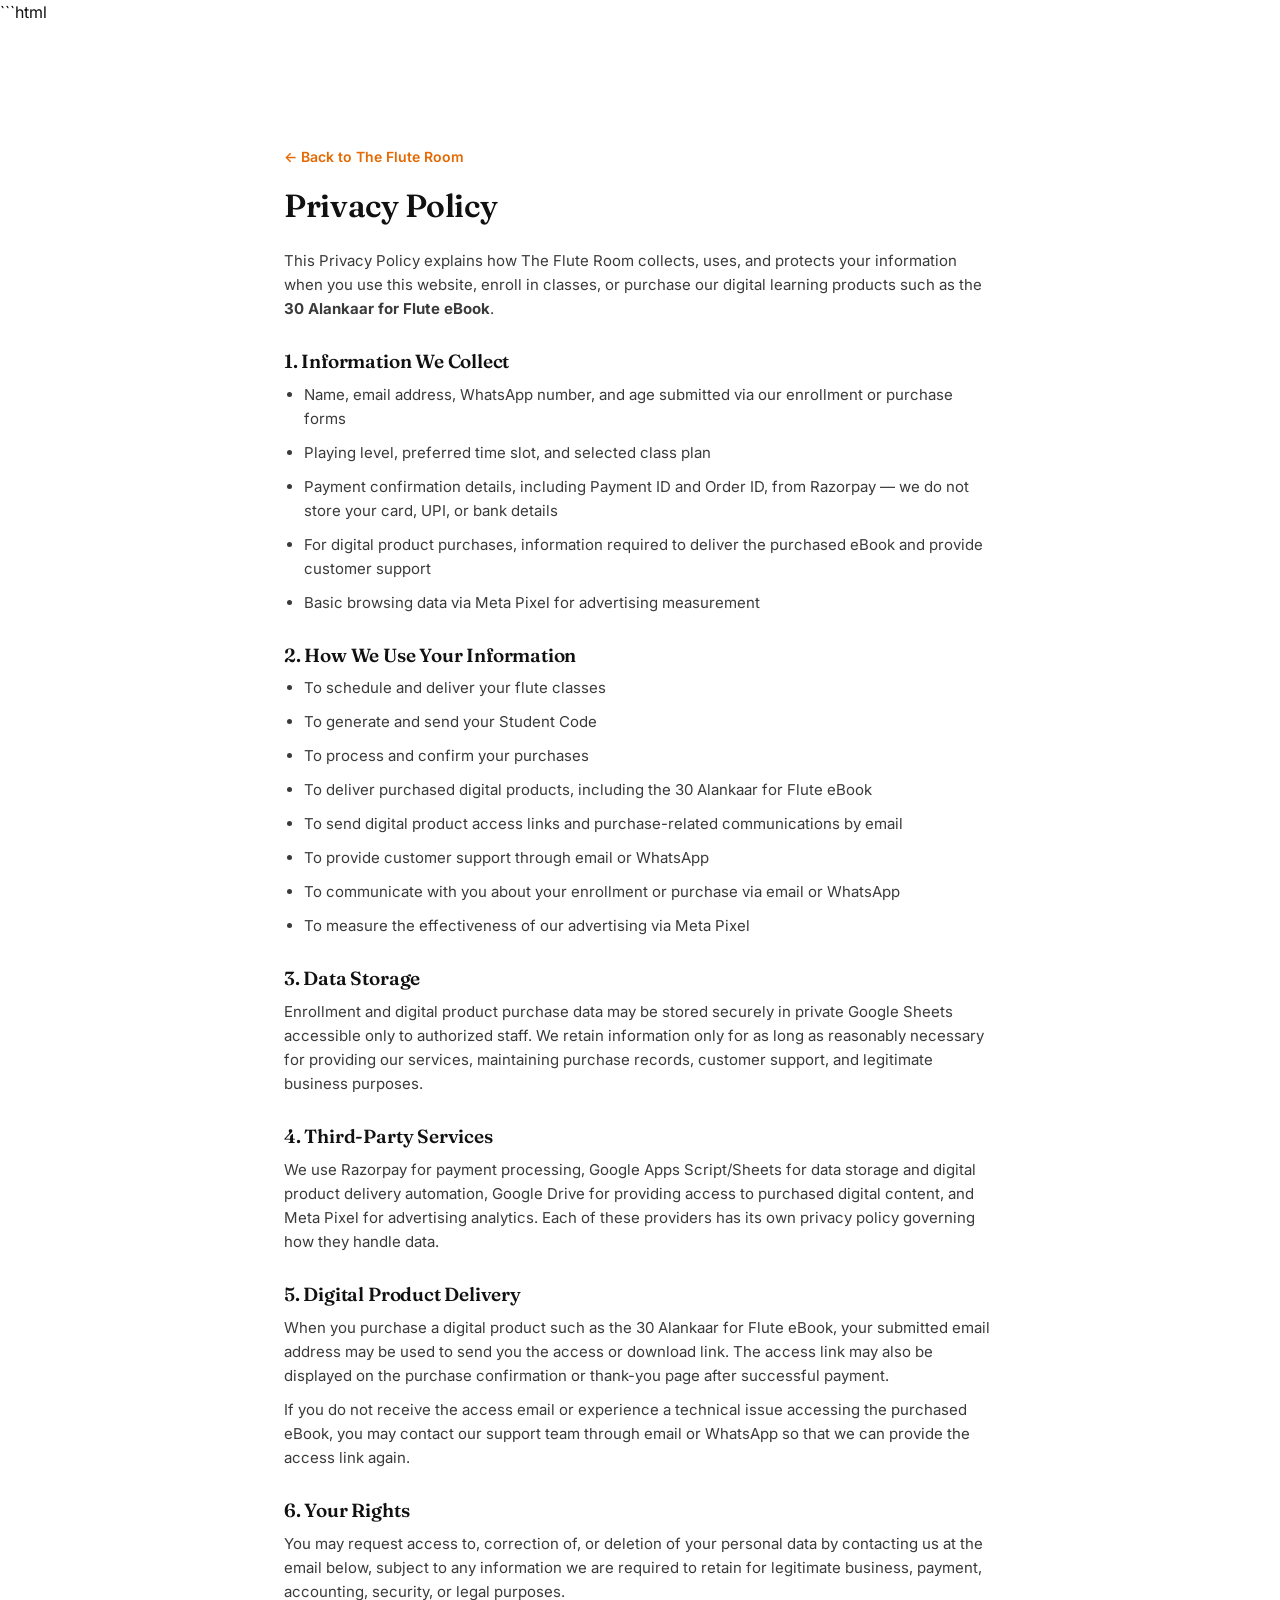
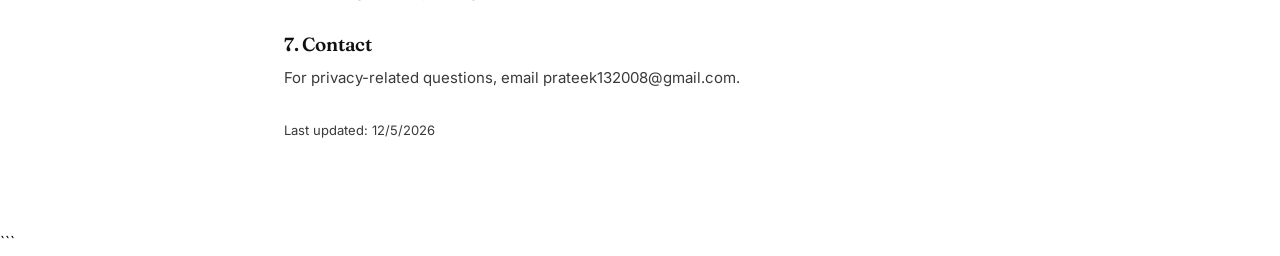
<file: policies/privacy.html>
```html
<!DOCTYPE html>
<html lang="en">
<head>
<meta charset="UTF-8">
<meta name="viewport" content="width=device-width, initial-scale=1.0">
<title>Privacy Policy — The Flute Room</title>
<link rel="stylesheet" href="../css/style.css">
<style>
  .policy-wrap { max-width: 760px; margin: 0 auto; padding: 120px 24px 80px; }
  .policy-wrap h1 { font-size: 32px; margin-bottom: 24px; }
  .policy-wrap h2 { font-size: 19px; margin: 30px 0 10px; }
  .policy-wrap p, .policy-wrap li { color: var(--ink-soft); font-size: 15px; margin-bottom: 10px; }
  .policy-wrap ul { padding-left: 20px; }
  .back-link { display: inline-block; margin-bottom: 20px; font-size: 14px; font-weight: 600; color: var(--orange-deep); }
</style>
</head>
<body>
<div class="policy-wrap">
  <a href="../index.html" class="back-link">← Back to The Flute Room</a>

  <h1>Privacy Policy</h1>

  <p>
    This Privacy Policy explains how The Flute Room collects, uses, and protects your
    information when you use this website, enroll in classes, or purchase our digital
    learning products such as the <strong>30 Alankaar for Flute eBook</strong>.
  </p>

  <h2>1. Information We Collect</h2>
  <ul>
    <li>Name, email address, WhatsApp number, and age submitted via our enrollment or purchase forms</li>
    <li>Playing level, preferred time slot, and selected class plan</li>
    <li>Payment confirmation details, including Payment ID and Order ID, from Razorpay — we do not store your card, UPI, or bank details</li>
    <li>For digital product purchases, information required to deliver the purchased eBook and provide customer support</li>
    <li>Basic browsing data via Meta Pixel for advertising measurement</li>
  </ul>

  <h2>2. How We Use Your Information</h2>
  <ul>
    <li>To schedule and deliver your flute classes</li>
    <li>To generate and send your Student Code</li>
    <li>To process and confirm your purchases</li>
    <li>To deliver purchased digital products, including the 30 Alankaar for Flute eBook</li>
    <li>To send digital product access links and purchase-related communications by email</li>
    <li>To provide customer support through email or WhatsApp</li>
    <li>To communicate with you about your enrollment or purchase via email or WhatsApp</li>
    <li>To measure the effectiveness of our advertising via Meta Pixel</li>
  </ul>

  <h2>3. Data Storage</h2>
  <p>
    Enrollment and digital product purchase data may be stored securely in private
    Google Sheets accessible only to authorized staff. We retain information only
    for as long as reasonably necessary for providing our services, maintaining
    purchase records, customer support, and legitimate business purposes.
  </p>

  <h2>4. Third-Party Services</h2>
  <p>
    We use Razorpay for payment processing, Google Apps Script/Sheets for data
    storage and digital product delivery automation, Google Drive for providing
    access to purchased digital content, and Meta Pixel for advertising analytics.
    Each of these providers has its own privacy policy governing how they handle data.
  </p>

  <h2>5. Digital Product Delivery</h2>
  <p>
    When you purchase a digital product such as the 30 Alankaar for Flute eBook,
    your submitted email address may be used to send you the access or download
    link. The access link may also be displayed on the purchase confirmation or
    thank-you page after successful payment.
  </p>

  <p>
    If you do not receive the access email or experience a technical issue accessing
    the purchased eBook, you may contact our support team through email or WhatsApp
    so that we can provide the access link again.
  </p>

  <h2>6. Your Rights</h2>
  <p>
    You may request access to, correction of, or deletion of your personal data by
    contacting us at the email below, subject to any information we are required
    to retain for legitimate business, payment, accounting, security, or legal purposes.
  </p>

  <h2>7. Contact</h2>
  <p>
    For privacy-related questions, email
    <a href="mailto:prateek132008@gmail.com">prateek132008@gmail.com</a>.
  </p>

  <p style="margin-top:30px; font-size:13px;">
    Last updated: <span id="d"></span>
  </p>
</div>

<script>
  document.getElementById("d").textContent = new Date().toLocaleDateString();
</script>
</body>
</html>
```
</file>
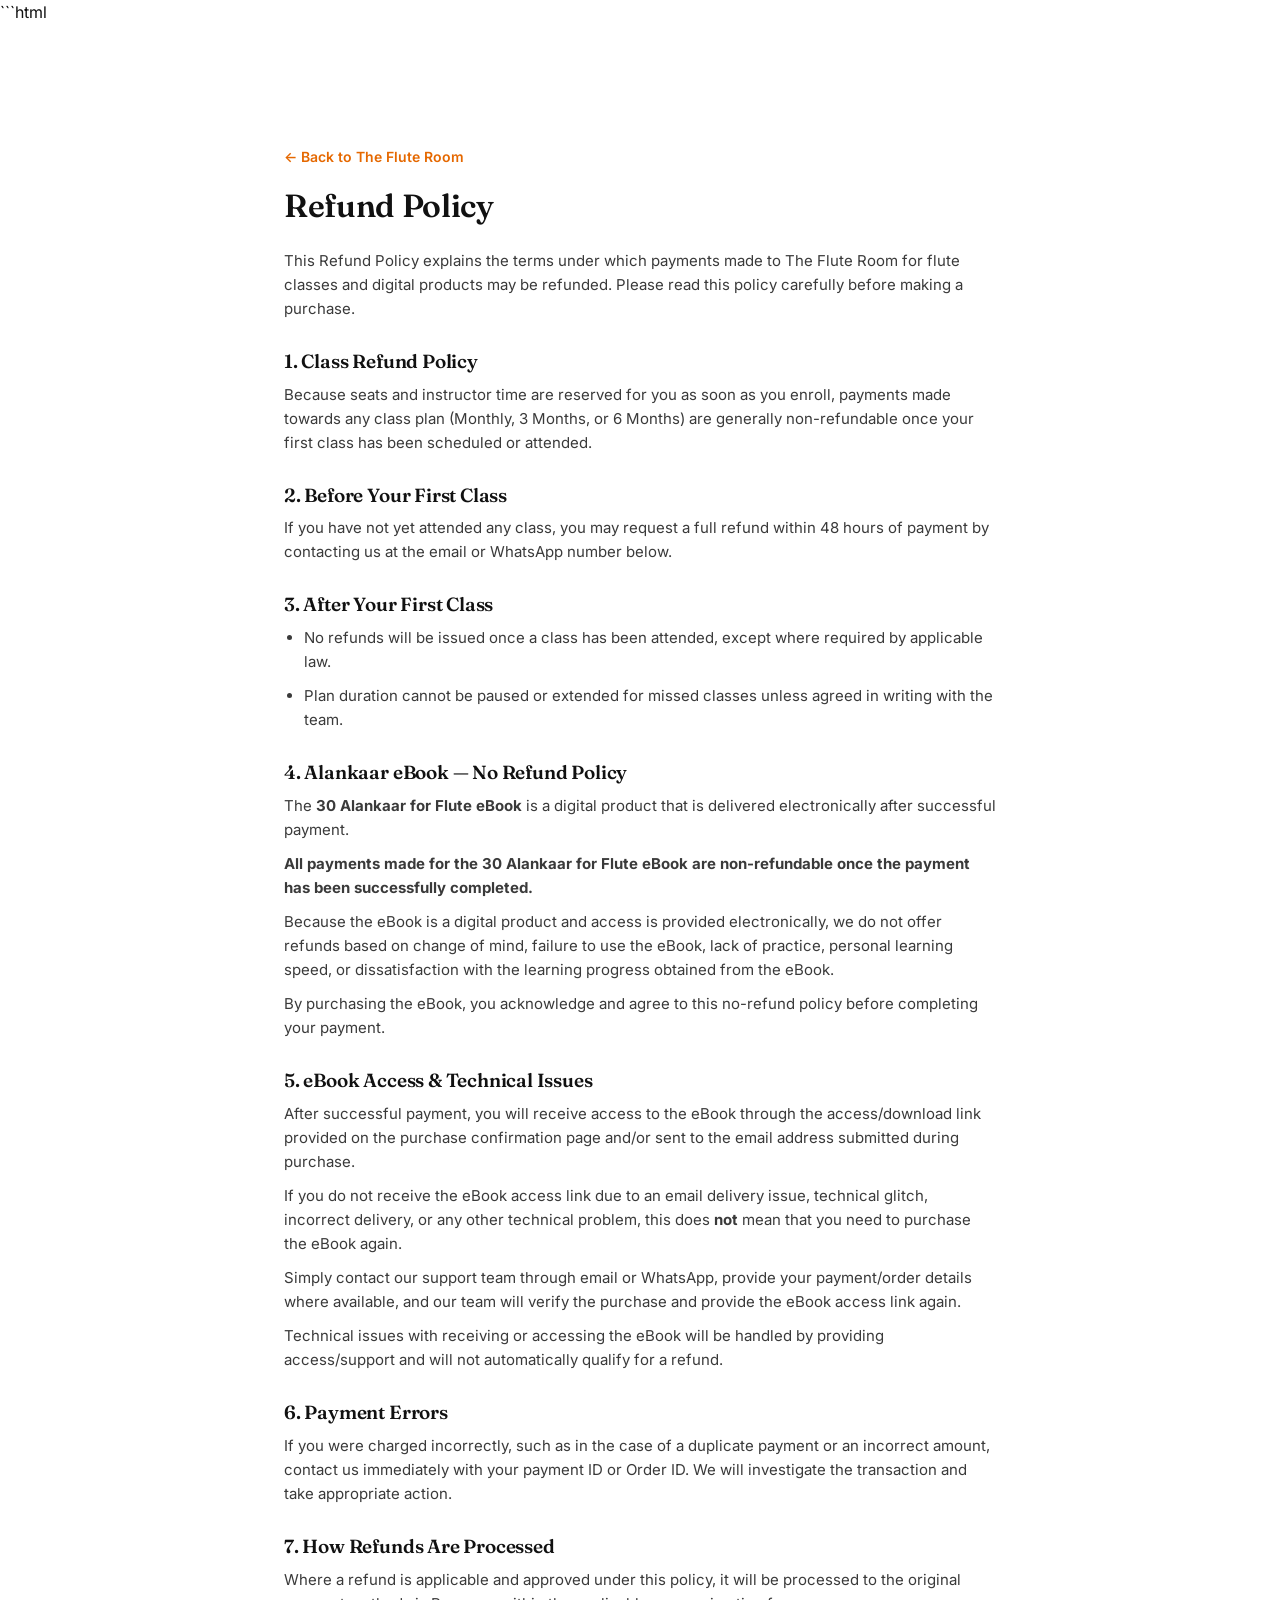
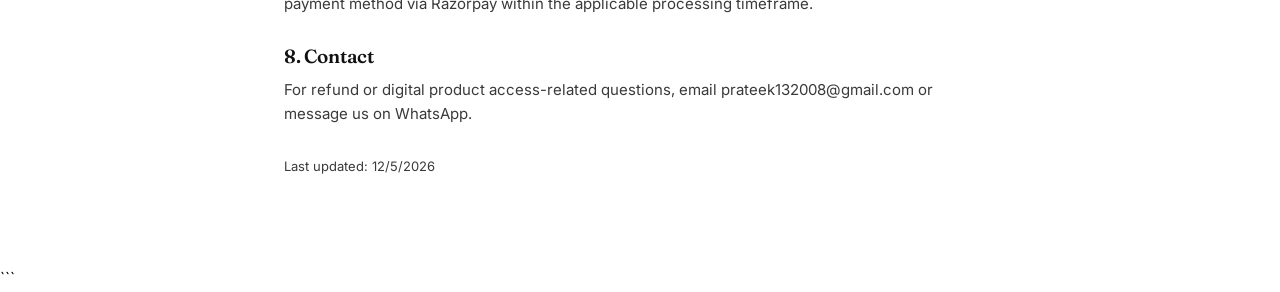
<file: policies/refund.html>
```html
<!DOCTYPE html>
<html lang="en">
<head>
<meta charset="UTF-8">
<meta name="viewport" content="width=device-width, initial-scale=1.0">
<title>Refund Policy — The Flute Room</title>
<link rel="stylesheet" href="../css/style.css">
<style>
  .policy-wrap { max-width: 760px; margin: 0 auto; padding: 120px 24px 80px; }
  .policy-wrap h1 { font-size: 32px; margin-bottom: 24px; }
  .policy-wrap h2 { font-size: 19px; margin: 30px 0 10px; }
  .policy-wrap p, .policy-wrap li { color: var(--ink-soft); font-size: 15px; margin-bottom: 10px; }
  .policy-wrap ul { padding-left: 20px; }
  .back-link { display: inline-block; margin-bottom: 20px; font-size: 14px; font-weight: 600; color: var(--orange-deep); }
</style>
</head>
<body>
<div class="policy-wrap">
  <a href="../index.html" class="back-link">← Back to The Flute Room</a>

  <h1>Refund Policy</h1>

  <p>
    This Refund Policy explains the terms under which payments made to The Flute Room
    for flute classes and digital products may be refunded. Please read this policy
    carefully before making a purchase.
  </p>

  <h2>1. Class Refund Policy</h2>

  <p>
    Because seats and instructor time are reserved for you as soon as you enroll,
    payments made towards any class plan (Monthly, 3 Months, or 6 Months) are
    generally non-refundable once your first class has been scheduled or attended.
  </p>

  <h2>2. Before Your First Class</h2>

  <p>
    If you have not yet attended any class, you may request a full refund within
    48 hours of payment by contacting us at the email or WhatsApp number below.
  </p>

  <h2>3. After Your First Class</h2>

  <ul>
    <li>No refunds will be issued once a class has been attended, except where required by applicable law.</li>
    <li>Plan duration cannot be paused or extended for missed classes unless agreed in writing with the team.</li>
  </ul>

  <h2>4. Alankaar eBook — No Refund Policy</h2>

  <p>
    The <strong>30 Alankaar for Flute eBook</strong> is a digital product that is
    delivered electronically after successful payment.
  </p>

  <p>
    <strong>All payments made for the 30 Alankaar for Flute eBook are non-refundable
    once the payment has been successfully completed.</strong>
  </p>

  <p>
    Because the eBook is a digital product and access is provided electronically,
    we do not offer refunds based on change of mind, failure to use the eBook,
    lack of practice, personal learning speed, or dissatisfaction with the learning
    progress obtained from the eBook.
  </p>

  <p>
    By purchasing the eBook, you acknowledge and agree to this no-refund policy
    before completing your payment.
  </p>

  <h2>5. eBook Access & Technical Issues</h2>

  <p>
    After successful payment, you will receive access to the eBook through the
    access/download link provided on the purchase confirmation page and/or sent
    to the email address submitted during purchase.
  </p>

  <p>
    If you do not receive the eBook access link due to an email delivery issue,
    technical glitch, incorrect delivery, or any other technical problem, this
    does <strong>not</strong> mean that you need to purchase the eBook again.
  </p>

  <p>
    Simply contact our support team through
    <a href="mailto:prateek132008@gmail.com">email</a> or
    <a href="https://wa.me/918709268496" target="_blank" rel="noopener">WhatsApp</a>,
    provide your payment/order details where available, and our team will verify
    the purchase and provide the eBook access link again.
  </p>

  <p>
    Technical issues with receiving or accessing the eBook will be handled by
    providing access/support and will not automatically qualify for a refund.
  </p>

  <h2>6. Payment Errors</h2>

  <p>
    If you were charged incorrectly, such as in the case of a duplicate payment
    or an incorrect amount, contact us immediately with your payment ID or Order ID.
    We will investigate the transaction and take appropriate action.
  </p>

  <h2>7. How Refunds Are Processed</h2>

  <p>
    Where a refund is applicable and approved under this policy, it will be
    processed to the original payment method via Razorpay within the applicable
    processing timeframe.
  </p>

  <h2>8. Contact</h2>

  <p>
    For refund or digital product access-related questions, email
    <a href="mailto:prateek132008@gmail.com">prateek132008@gmail.com</a>
    or message us on
    <a href="https://wa.me/918709268496" target="_blank" rel="noopener">WhatsApp</a>.
  </p>

  <p style="margin-top:30px; font-size:13px;">
    Last updated: <span id="d"></span>
  </p>
</div>

<script>
  document.getElementById("d").textContent = new Date().toLocaleDateString();
</script>
</body>
</html>
```
</file>
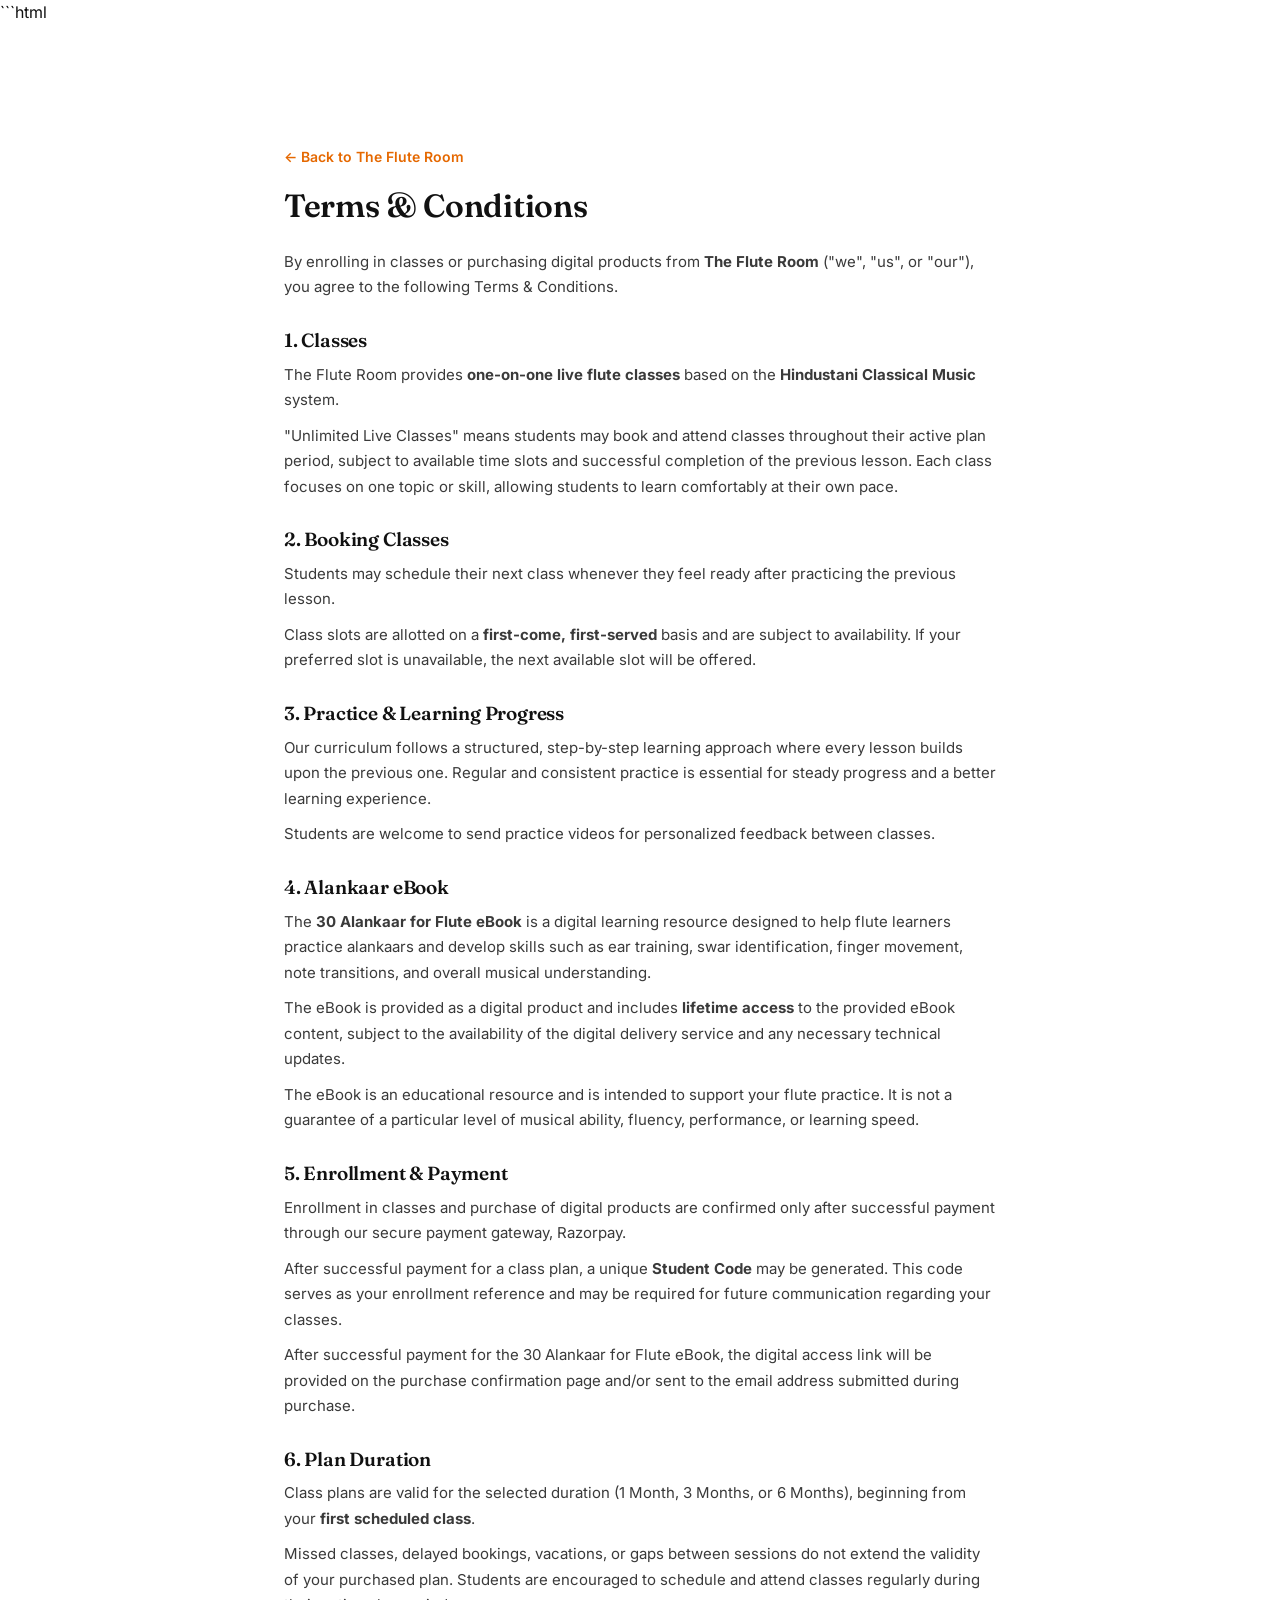
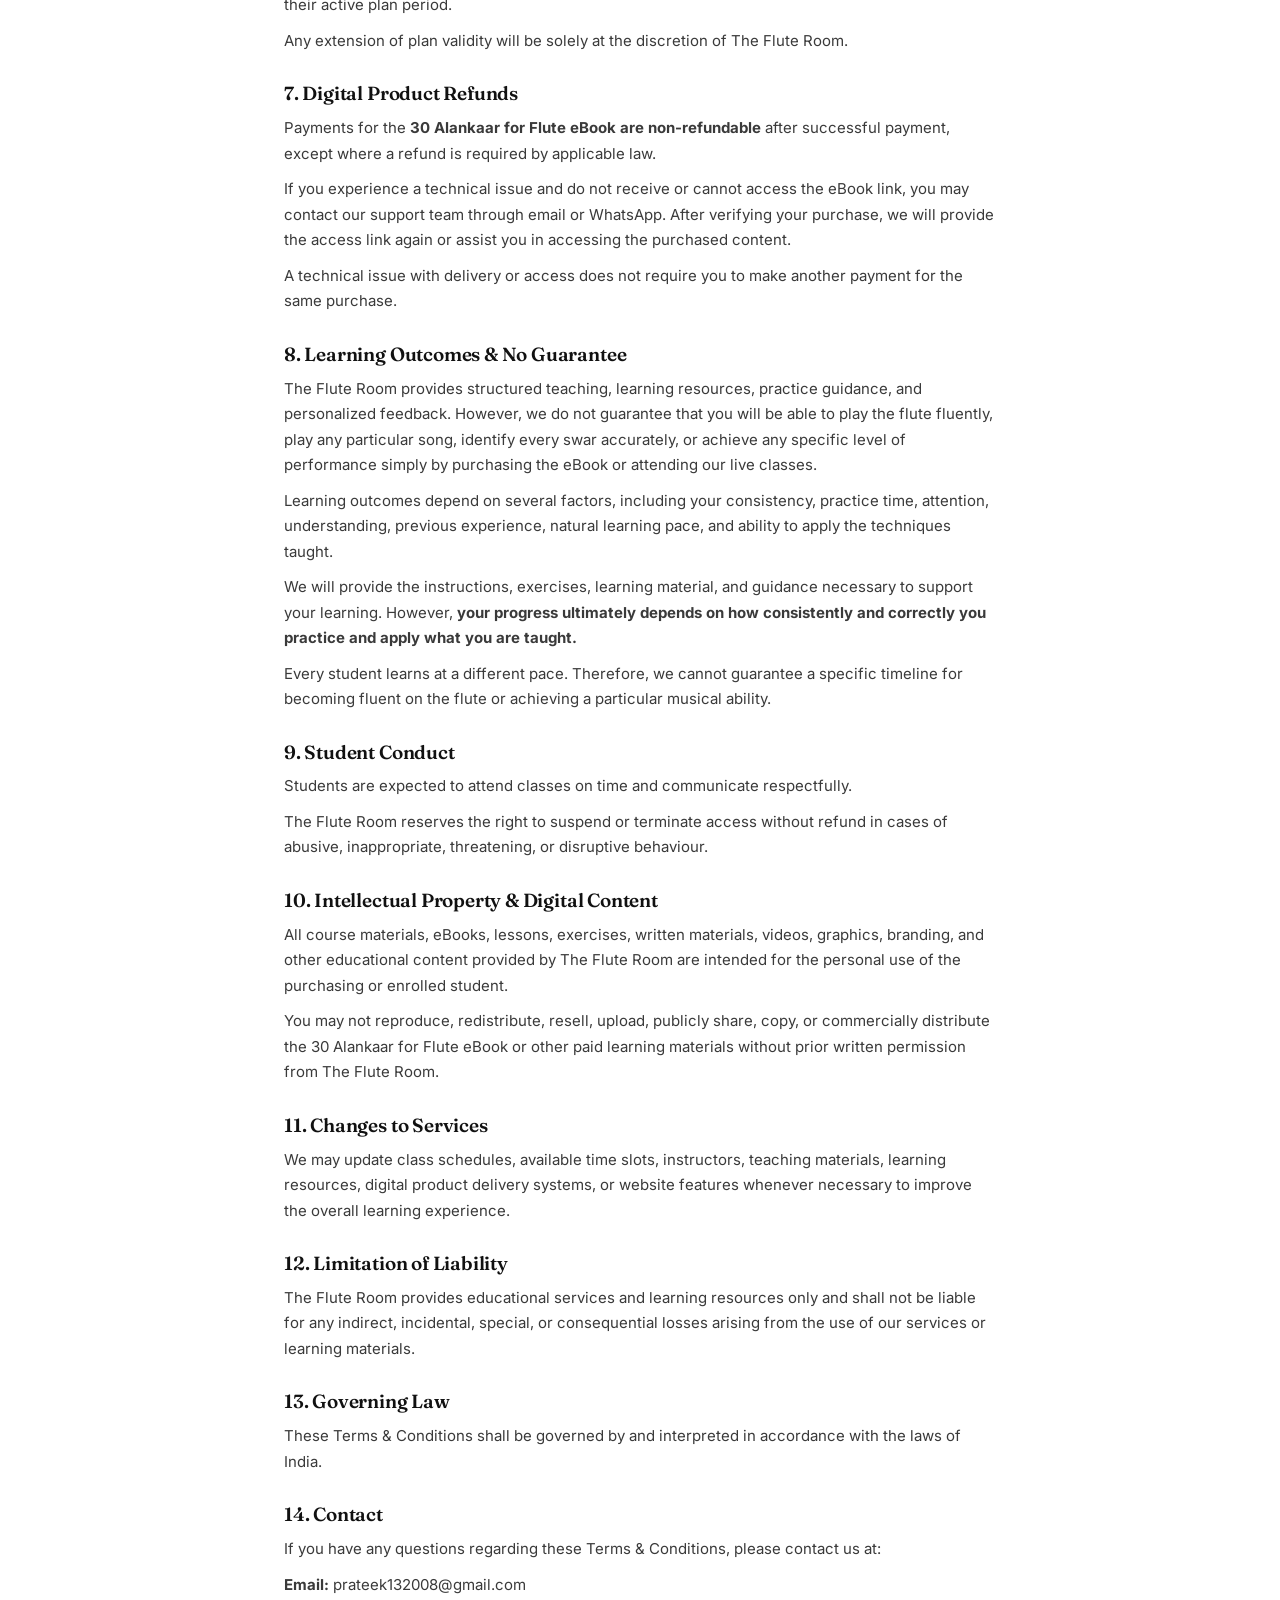
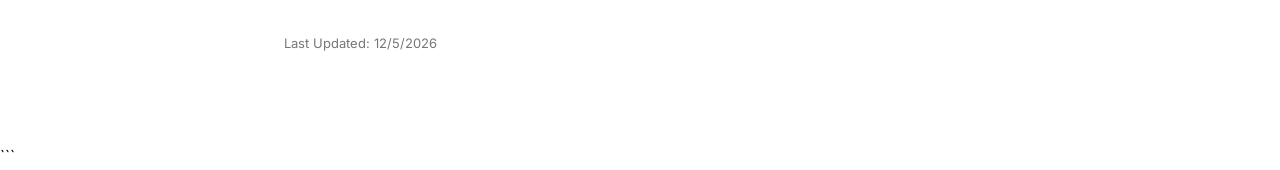
<file: policies/terms.html>
```html
<!DOCTYPE html>
<html lang="en">
<head>
<meta charset="UTF-8">
<meta name="viewport" content="width=device-width, initial-scale=1.0">
<title>Terms & Conditions — The Flute Room</title>

<link rel="stylesheet" href="../css/style.css">

<style>
  .policy-wrap{
    max-width:760px;
    margin:0 auto;
    padding:120px 24px 80px;
  }

  .policy-wrap h1{
    font-size:32px;
    margin-bottom:24px;
  }

  .policy-wrap h2{
    font-size:19px;
    margin:30px 0 10px;
  }

  .policy-wrap p,
  .policy-wrap li{
    color:var(--ink-soft);
    font-size:15px;
    margin-bottom:10px;
    line-height:1.7;
  }

  .policy-wrap ul{
    padding-left:20px;
  }

  .back-link{
    display:inline-block;
    margin-bottom:20px;
    font-size:14px;
    font-weight:600;
    color:var(--orange-deep);
  }
</style>
</head>

<body>

<div class="policy-wrap">

<a href="../index.html" class="back-link">
  ← Back to The Flute Room
</a>

<h1>Terms & Conditions</h1>

<p>
  By enrolling in classes or purchasing digital products from
  <strong>The Flute Room</strong> ("we", "us", or "our"), you agree to the
  following Terms & Conditions.
</p>

<h2>1. Classes</h2>

<p>
  The Flute Room provides <strong>one-on-one live flute classes</strong> based on
  the <strong>Hindustani Classical Music</strong> system.
</p>

<p>
  "Unlimited Live Classes" means students may book and attend classes throughout
  their active plan period, subject to available time slots and successful
  completion of the previous lesson. Each class focuses on one topic or skill,
  allowing students to learn comfortably at their own pace.
</p>

<h2>2. Booking Classes</h2>

<p>
  Students may schedule their next class whenever they feel ready after practicing
  the previous lesson.
</p>

<p>
  Class slots are allotted on a <strong>first-come, first-served</strong> basis and
  are subject to availability. If your preferred slot is unavailable, the next
  available slot will be offered.
</p>

<h2>3. Practice & Learning Progress</h2>

<p>
  Our curriculum follows a structured, step-by-step learning approach where every
  lesson builds upon the previous one. Regular and consistent practice is essential
  for steady progress and a better learning experience.
</p>

<p>
  Students are welcome to send practice videos for personalized feedback between
  classes.
</p>

<h2>4. Alankaar eBook</h2>

<p>
  The <strong>30 Alankaar for Flute eBook</strong> is a digital learning resource
  designed to help flute learners practice alankaars and develop skills such as
  ear training, swar identification, finger movement, note transitions, and
  overall musical understanding.
</p>

<p>
  The eBook is provided as a digital product and includes
  <strong>lifetime access</strong> to the provided eBook content, subject to the
  availability of the digital delivery service and any necessary technical
  updates.
</p>

<p>
  The eBook is an educational resource and is intended to support your flute
  practice. It is not a guarantee of a particular level of musical ability,
  fluency, performance, or learning speed.
</p>

<h2>5. Enrollment & Payment</h2>

<p>
  Enrollment in classes and purchase of digital products are confirmed only after
  successful payment through our secure payment gateway, Razorpay.
</p>

<p>
  After successful payment for a class plan, a unique <strong>Student Code</strong>
  may be generated. This code serves as your enrollment reference and may be
  required for future communication regarding your classes.
</p>

<p>
  After successful payment for the 30 Alankaar for Flute eBook, the digital access
  link will be provided on the purchase confirmation page and/or sent to the
  email address submitted during purchase.
</p>

<h2>6. Plan Duration</h2>

<p>
  Class plans are valid for the selected duration (1 Month, 3 Months, or 6 Months),
  beginning from your <strong>first scheduled class</strong>.
</p>

<p>
  Missed classes, delayed bookings, vacations, or gaps between sessions do not
  extend the validity of your purchased plan. Students are encouraged to schedule
  and attend classes regularly during their active plan period.
</p>

<p>
  Any extension of plan validity will be solely at the discretion of The Flute Room.
</p>

<h2>7. Digital Product Refunds</h2>

<p>
  Payments for the <strong>30 Alankaar for Flute eBook are non-refundable</strong>
  after successful payment, except where a refund is required by applicable law.
</p>

<p>
  If you experience a technical issue and do not receive or cannot access the
  eBook link, you may contact our support team through email or WhatsApp.
  After verifying your purchase, we will provide the access link again or assist
  you in accessing the purchased content.
</p>

<p>
  A technical issue with delivery or access does not require you to make another
  payment for the same purchase.
</p>

<h2>8. Learning Outcomes & No Guarantee</h2>

<p>
  The Flute Room provides structured teaching, learning resources, practice
  guidance, and personalized feedback. However, we do not guarantee that you will
  be able to play the flute fluently, play any particular song, identify every
  swar accurately, or achieve any specific level of performance simply by
  purchasing the eBook or attending our live classes.
</p>

<p>
  Learning outcomes depend on several factors, including your consistency,
  practice time, attention, understanding, previous experience, natural learning
  pace, and ability to apply the techniques taught.
</p>

<p>
  We will provide the instructions, exercises, learning material, and guidance
  necessary to support your learning. However, <strong>your progress ultimately
  depends on how consistently and correctly you practice and apply what you are
  taught.</strong>
</p>

<p>
  Every student learns at a different pace. Therefore, we cannot guarantee a
  specific timeline for becoming fluent on the flute or achieving a particular
  musical ability.
</p>

<h2>9. Student Conduct</h2>

<p>
  Students are expected to attend classes on time and communicate respectfully.
</p>

<p>
  The Flute Room reserves the right to suspend or terminate access without refund
  in cases of abusive, inappropriate, threatening, or disruptive behaviour.
</p>

<h2>10. Intellectual Property & Digital Content</h2>

<p>
  All course materials, eBooks, lessons, exercises, written materials, videos,
  graphics, branding, and other educational content provided by The Flute Room
  are intended for the personal use of the purchasing or enrolled student.
</p>

<p>
  You may not reproduce, redistribute, resell, upload, publicly share, copy, or
  commercially distribute the 30 Alankaar for Flute eBook or other paid learning
  materials without prior written permission from The Flute Room.
</p>

<h2>11. Changes to Services</h2>

<p>
  We may update class schedules, available time slots, instructors, teaching
  materials, learning resources, digital product delivery systems, or website
  features whenever necessary to improve the overall learning experience.
</p>

<h2>12. Limitation of Liability</h2>

<p>
  The Flute Room provides educational services and learning resources only and
  shall not be liable for any indirect, incidental, special, or consequential
  losses arising from the use of our services or learning materials.
</p>

<h2>13. Governing Law</h2>

<p>
  These Terms & Conditions shall be governed by and interpreted in accordance
  with the laws of India.
</p>

<h2>14. Contact</h2>

<p>
  If you have any questions regarding these Terms & Conditions, please contact us at:
</p>

<p>
  <strong>Email:</strong>
  <a href="mailto:prateek132008@gmail.com">prateek132008@gmail.com</a>
</p>

<p style="margin-top:35px;font-size:13px;color:#777;">
  Last Updated: <span id="d"></span>
</p>

</div>

<script>
  document.getElementById("d").textContent = new Date().toLocaleDateString();
</script>

</body>
</html>
```
</file>
<file: css/style.css>
/* ==========================================================================
   THE FLUTE ROOM — Design System
   Palette:  --orange (primary) / --ink (secondary) / --white / --cream (alt bg)
   Type:     'Fraunces' (display, headlines) + 'Inter' (body/UI)
   Signature: the "breath line" — a drawn SVG line motif used as a divider
   ========================================================================== */

@import url('https://fonts.googleapis.com/css2?family=Fraunces:opsz,wght@9..144,400;9..144,500;9..144,600;9..144,700&family=Inter:wght@400;500;600;700;800&display=swap');

:root {
  /* Color */
  --orange: #FF7A00;
  --orange-deep: #E56800;
  --orange-light: #FFE4CC;
  --orange-wash: #FFF3E8;
  --ink: #111111;
  --ink-soft: #3A3A3A;
  --white: #FFFFFF;
  --cream: #FFF8F2;
  --line: #EEE3D6;

  /* Type */
  --font-display: 'Fraunces', Georgia, serif;
  --font-body: 'Inter', -apple-system, BlinkMacSystemFont, sans-serif;

  /* Layout */
  --max-w: 1180px;
  --radius: 14px;
  --radius-lg: 22px;
  --shadow-soft: 0 8px 30px rgba(17,17,17,0.06);
  --shadow-card: 0 14px 40px rgba(255,122,0,0.14);
  --ease: cubic-bezier(0.22, 1, 0.36, 1);
}

* { box-sizing: border-box; margin: 0; padding: 0; }

html { scroll-behavior: smooth; }

@media (prefers-reduced-motion: reduce) {
  html { scroll-behavior: auto; }
  *, *::before, *::after { animation-duration: 0.001ms !important; animation-iteration-count: 1 !important; transition-duration: 0.001ms !important; scroll-behavior: auto !important; }
}

body {
  font-family: var(--font-body);
  color: var(--ink);
  background: var(--white);
  line-height: 1.6;
  -webkit-font-smoothing: antialiased;
  overflow-x: hidden;
}

img, video { max-width: 100%; display: block; }

a { color: inherit; text-decoration: none; }

h1, h2, h3, h4 { font-family: var(--font-display); font-weight: 600; line-height: 1.15; letter-spacing: -0.01em; }

.container { max-width: var(--max-w); margin: 0 auto; padding: 0 24px; }

.eyebrow {
  display: inline-flex;
  align-items: center;
  gap: 8px;
  font-size: 12.5px;
  font-weight: 700;
  letter-spacing: 0.14em;
  text-transform: uppercase;
  color: var(--orange-deep);
  margin-bottom: 14px;
}
.eyebrow::before {
  content: "";
  width: 22px;
  height: 2px;
  background: var(--orange);
  border-radius: 2px;
}

section { padding: 116px 0; position: relative; }
section.alt { background: var(--cream); }

.section-head { max-width: 640px; margin-bottom: 64px; }
.section-head h2 { font-size: clamp(28px, 4vw, 42px); margin-bottom: 14px; }
.section-head p { font-size: 17px; color: var(--ink-soft); }
.section-head.center { margin-left: auto; margin-right: auto; text-align: center; }

/* Buttons */
.btn {
  display: inline-flex;
  align-items: center;
  justify-content: center;
  gap: 8px;
  padding: 15px 28px;
  border-radius: 100px;
  font-family: var(--font-body);
  font-weight: 700;
  font-size: 15px;
  cursor: pointer;
  border: none;
  transition: transform 0.25s var(--ease), box-shadow 0.25s var(--ease), background 0.25s var(--ease);
  white-space: nowrap;
}
.btn-primary {
  background: var(--orange);
  color: var(--white);
  box-shadow: 0 10px 26px rgba(255,122,0,0.32);
}
.btn-primary:hover { transform: translateY(-2px); box-shadow: 0 16px 34px rgba(255,122,0,0.4); background: var(--orange-deep); }
.btn-outline {
  background: transparent;
  color: var(--ink);
  border: 1.5px solid var(--ink);
}
.btn-outline:hover { background: var(--ink); color: var(--white); transform: translateY(-2px); }
.btn-block { width: 100%; }
.btn:active { transform: translateY(0); }

/* ===== Header ===== */
.site-header {
  position: fixed;
  top: 0; left: 0; right: 0;
  z-index: 900;
  background: rgba(255,255,255,0.85);
  backdrop-filter: blur(12px);
  border-bottom: 1px solid transparent;
  transition: border-color 0.3s ease, box-shadow 0.3s ease;
}
.site-header.scrolled { border-color: var(--line); box-shadow: 0 4px 20px rgba(17,17,17,0.04); }
.site-header .container { display: flex; align-items: center; justify-content: space-between; padding-top: 16px; padding-bottom: 16px; }
.logo { font-family: var(--font-display); font-size: 21px; font-weight: 700; display: flex; align-items: center; gap: 8px; }
.logo span { color: var(--orange); }
.nav-links { display: flex; gap: 30px; font-size: 14.5px; font-weight: 600; }
.nav-links a { opacity: 0.8; transition: opacity 0.2s ease; }
.nav-links a:hover { opacity: 1; color: var(--orange-deep); }
.header-cta { display: flex; align-items: center; gap: 14px; }
.nav-toggle { display: none; background: none; border: none; cursor: pointer; padding: 6px; }
.nav-toggle span { display: block; width: 24px; height: 2px; background: var(--ink); margin: 5px 0; border-radius: 2px; }

/* ===== Hero ===== */
.hero { padding: 150px 0 100px; position: relative; overflow: hidden; }
.hero .container { display: grid; grid-template-columns: 1.05fr 0.95fr; gap: 56px; align-items: center; }
.hero-copy h1 {
  font-size: clamp(34px, 4.6vw, 56px);
  margin-bottom: 22px;
}
.hero-copy h1 em { font-style: normal; color: var(--orange); }
.hero-copy p { font-size: 18px; color: var(--ink-soft); max-width: 520px; margin-bottom: 30px; }
.hero-actions { display: flex; gap: 14px; flex-wrap: wrap; margin-bottom: 34px; }
.hero-trust { display: flex; align-items: center; gap: 18px; font-size: 14px; color: var(--ink-soft); flex-wrap: wrap; }
.hero-trust .stars { color: var(--orange); letter-spacing: 2px; }
.hero-media { display: flex; flex-direction: column; gap: 18px; }
.video-frame {
  position: relative;
  border-radius: var(--radius-lg);
  overflow: hidden;
  box-shadow: var(--shadow-card);
  aspect-ratio: 16/9;
  background: var(--ink);
}
.video-frame.small { aspect-ratio: 16/8; }
.video-frame iframe { position: absolute; inset: 0; width: 100%; height: 100%; border: 0; }
.video-tag {
  position: absolute;
  top: 14px; left: 14px;
  background: rgba(17,17,17,0.75);
  color: #fff;
  font-size: 12px;
  font-weight: 700;
  padding: 6px 12px;
  border-radius: 100px;
  z-index: 2;
}

/* Breath line signature */
.breath-line { width: 100%; height: 46px; display: block; margin: 8px 0 0; }
.breath-line path { fill: none; stroke: var(--orange); stroke-width: 2; stroke-linecap: round; }
.breath-line circle { fill: var(--orange); }
.section-divider { padding: 6px 0 0; }
.reveal-line path {
  stroke-dasharray: 900;
  stroke-dashoffset: 900;
  animation: draw-line 2.2s var(--ease) forwards;
}
@keyframes draw-line { to { stroke-dashoffset: 0; } }

/* ===== Reveal-on-scroll ===== */
.reveal { opacity: 0; transform: translateY(26px); transition: opacity 0.7s var(--ease), transform 0.7s var(--ease); }
.reveal.is-visible { opacity: 1; transform: translateY(0); }
.reveal-stagger > * { opacity: 0; transform: translateY(22px); transition: opacity 0.6s var(--ease), transform 0.6s var(--ease); }
.reveal-stagger.is-visible > * { opacity: 1; transform: translateY(0); }
.reveal-stagger.is-visible > *:nth-child(1) { transition-delay: 0.03s; }
.reveal-stagger.is-visible > *:nth-child(2) { transition-delay: 0.11s; }
.reveal-stagger.is-visible > *:nth-child(3) { transition-delay: 0.19s; }
.reveal-stagger.is-visible > *:nth-child(4) { transition-delay: 0.27s; }

/* ===== Benefits ===== */
.benefit-grid { display: grid; grid-template-columns: repeat(4, 1fr); gap: 24px; }
.benefit-card {
  background: var(--white);
  border: 1px solid var(--line);
  border-radius: var(--radius);
  padding: 28px 24px;
  transition: transform 0.3s var(--ease), box-shadow 0.3s var(--ease), border-color 0.3s ease;
}
.benefit-card:hover { transform: translateY(-6px); box-shadow: var(--shadow-soft); border-color: var(--orange-light); }
.benefit-icon {
  width: 46px; height: 46px;
  display: flex; align-items: center; justify-content: center;
  background: var(--orange-wash);
  border-radius: 12px;
  margin-bottom: 18px;
  color: var(--orange-deep);
}
.benefit-card h3 { font-size: 18px; margin-bottom: 8px; }
.benefit-card p { font-size: 14.5px; color: var(--ink-soft); }

/* ===== Why Unlimited ===== */
.why-grid { display: grid; grid-template-columns: 1fr 1fr; gap: 60px; align-items: center; }
.why-list { display: flex; flex-direction: column; gap: 22px; }
.why-item { display: flex; gap: 16px; }
.why-num { font-family: var(--font-display); font-size: 20px; color: var(--orange); font-weight: 600; min-width: 32px; }
.why-item h4 { font-size: 16.5px; margin-bottom: 4px; }
.why-item p { font-size: 14.5px; color: var(--ink-soft); }

/* ===== Pricing ===== */
.pricing-grid { display: grid; grid-template-columns: repeat(3, 1fr); gap: 26px; align-items: stretch; }
.price-card {
  background: var(--white);
  border: 1.5px solid var(--line);
  border-radius: var(--radius-lg);
  padding: 34px 28px;
  display: flex;
  flex-direction: column;
  position: relative;
  transition: transform 0.35s var(--ease), box-shadow 0.35s var(--ease), border-color 0.3s ease;
}
.price-card:hover { transform: translateY(-8px); box-shadow: var(--shadow-soft); }
.price-card.featured {
  border-color: var(--orange);
  box-shadow: var(--shadow-card);
  transform: scale(1.03);
  background: linear-gradient(180deg, var(--orange-wash) 0%, var(--white) 22%);
}
.price-card.featured:hover { transform: scale(1.03) translateY(-8px); }
.price-badge {
  position: absolute; top: -14px; left: 28px;
  background: var(--orange); color: #fff;
  font-size: 12.5px; font-weight: 700;
  padding: 6px 14px; border-radius: 100px;
  box-shadow: 0 6px 14px rgba(255,122,0,0.35);
}
.price-plan { font-size: 14px; font-weight: 700; text-transform: uppercase; letter-spacing: 0.08em; color: var(--orange-deep); margin-bottom: 10px; }
.price-original { font-size: 16px; font-weight: 600; color: var(--ink-soft); text-decoration: line-through; margin-bottom: 2px; }
.price-amount { font-family: var(--font-display); font-size: 40px; font-weight: 700; margin-bottom: 2px; }
.price-amount span { font-size: 15px; font-weight: 500; color: var(--ink-soft); font-family: var(--font-body); }
.price-save-badge {
  display: inline-flex; align-items: center;
  background: var(--orange-wash); color: var(--orange-deep);
  font-size: 12px; font-weight: 700;
  padding: 5px 12px; border-radius: 100px;
  margin-bottom: 14px;
}
.price-sub { font-size: 13.5px; color: var(--ink-soft); margin-bottom: 24px; }
.price-features { list-style: none; display: flex; flex-direction: column; gap: 12px; margin-bottom: 28px; flex-grow: 1; }
.price-features li { display: flex; align-items: flex-start; gap: 10px; font-size: 14.5px; }
.price-features li svg { flex-shrink: 0; margin-top: 3px; color: var(--orange); }

/* ===== Teacher ===== */
.teacher-grid { display: grid; grid-template-columns: 0.85fr 1.15fr; gap: 54px; align-items: center; }
.teacher-media { border-radius: var(--radius-lg); overflow: hidden; box-shadow: var(--shadow-card); background: var(--ink); aspect-ratio: 4/5; position: relative; }
.teacher-media video, .teacher-media img { width: 100%; height: 100%; object-fit: cover; }
.teacher-copy h3 { font-size: 26px; margin-bottom: 4px; }
.teacher-role { color: var(--orange-deep); font-weight: 600; font-size: 14.5px; margin-bottom: 18px; }
.teacher-copy p { color: var(--ink-soft); margin-bottom: 16px; font-size: 15.5px; }
.teacher-stats { display: flex; gap: 34px; margin-top: 26px; }
.teacher-stats div strong { display: block; font-family: var(--font-display); font-size: 24px; }
.teacher-stats div span { font-size: 13px; color: var(--ink-soft); }

/* ===== Reviews ===== */
.review-track-wrap { position: relative; }
.review-track {
  display: flex;
  gap: 20px;
  overflow-x: auto;
  scroll-snap-type: x mandatory;
  padding-bottom: 12px;
  scrollbar-width: none;
}
.review-track::-webkit-scrollbar { display: none; }
.review-card {
  scroll-snap-align: start;
  min-width: 320px;
  background: var(--white);
  border: 1px solid var(--line);
  border-radius: var(--radius);
  padding: 26px;
  flex-shrink: 0;
}
.review-card .stars { color: var(--orange); margin-bottom: 12px; letter-spacing: 2px; }
.review-card p { font-size: 14.5px; color: var(--ink-soft); margin-bottom: 18px; }
.review-person { display: flex; align-items: center; gap: 12px; }
.review-avatar {
  width: 40px; height: 40px; border-radius: 50%;
  background: var(--orange-wash); color: var(--orange-deep);
  display: flex; align-items: center; justify-content: center;
  font-weight: 700; font-family: var(--font-display);
}
.review-name { font-weight: 700; font-size: 14px; }
.review-loc { font-size: 12.5px; color: var(--ink-soft); }
.video-review { min-width: 220px; aspect-ratio: 9/16; border-radius: var(--radius); overflow: hidden; position: relative; box-shadow: var(--shadow-soft); }
.video-review iframe { width: 100%; height: 100%; border: 0; }
.slider-controls { display: flex; gap: 10px; justify-content: center; margin-top: 20px; }
.slider-btn {
  width: 40px; height: 40px; border-radius: 50%;
  border: 1.5px solid var(--line); background: var(--white);
  display: flex; align-items: center; justify-content: center; cursor: pointer;
  transition: background 0.2s ease, border-color 0.2s ease;
}
.slider-btn:hover { background: var(--orange-wash); border-color: var(--orange); }

/* ===== Demo class ===== */
.demo-section { text-align: center; }
.demo-video { max-width: 780px; margin: 0 auto 34px; }
.demo-section h2 { font-size: clamp(28px, 4vw, 42px); margin-bottom: 14px; }
.demo-section > p { color: var(--ink-soft); max-width: 560px; margin: 0 auto 40px; }

/* ===== How it works ===== */
.steps-grid { display: grid; grid-template-columns: repeat(4, 1fr); gap: 30px; position: relative; }
.step-card { text-align: left; }
.step-num {
  width: 42px; height: 42px; border-radius: 50%;
  background: var(--ink); color: var(--white);
  display: flex; align-items: center; justify-content: center;
  font-family: var(--font-display); font-weight: 600; font-size: 16px;
  margin-bottom: 16px;
}
.step-card h4 { font-size: 16.5px; margin-bottom: 6px; }
.step-card p { font-size: 14px; color: var(--ink-soft); }

/* ===== Time slots ===== */
.slots-wrap { display: grid; grid-template-columns: 1fr 1fr; gap: 28px; }
.slot-group h4 { font-size: 15px; text-transform: uppercase; letter-spacing: 0.08em; color: var(--orange-deep); margin-bottom: 16px; }
.slot-list { display: flex; flex-direction: column; gap: 12px; }
.slot-pill {
  display: flex; align-items: center; justify-content: space-between;
  background: var(--white); border: 1.5px solid var(--line);
  border-radius: 12px; padding: 14px 18px;
  font-weight: 600; font-size: 14.5px;
  transition: border-color 0.2s ease, background 0.2s ease;
}
.slot-pill:hover { border-color: var(--orange); background: var(--orange-wash); }
.slot-status { font-size: 12px; font-weight: 700; padding: 4px 10px; border-radius: 100px; }
.slot-status.open { background: #E7F6EC; color: #1C7C3C; }
.slot-note { margin-top: 22px; font-size: 13px; color: var(--ink-soft); background: var(--white); border: 1px dashed var(--line); border-radius: 10px; padding: 14px 16px; }

/* ===== Enrollment Form ===== */
.form-card {
  background: var(--white);
  border-radius: var(--radius-lg);
  box-shadow: var(--shadow-soft);
  border: 1px solid var(--line);
  padding: 42px;
  max-width: 720px;
  margin: 0 auto;
}
.form-row { display: grid; grid-template-columns: 1fr 1fr; gap: 20px; margin-bottom: 20px; }
.form-field { display: flex; flex-direction: column; gap: 8px; }
.form-field.full { grid-column: 1 / -1; }
.form-field label { font-size: 13.5px; font-weight: 700; }
.form-field input, .form-field select {
  padding: 13px 16px;
  border-radius: 10px;
  border: 1.5px solid var(--line);
  font-family: var(--font-body);
  font-size: 14.5px;
  background: var(--cream);
  transition: border-color 0.2s ease, background 0.2s ease;
}
.form-field input:focus, .form-field select:focus {
  outline: none; border-color: var(--orange); background: var(--white);
}
.form-summary {
  background: var(--orange-wash);
  border-radius: 12px;
  padding: 18px 20px;
  font-size: 14px;
  margin-bottom: 22px;
  display: flex;
  justify-content: space-between;
  align-items: center;
  flex-wrap: wrap;
  gap: 10px;
}
.form-summary strong { font-family: var(--font-display); font-size: 20px; }
.form-error { font-size: 12.5px; color: #C0392B; min-height: 16px; }
.form-status { text-align: center; font-size: 14px; margin-top: 16px; }

/* ===== FAQ ===== */
.faq-list { max-width: 760px; margin: 0 auto; display: flex; flex-direction: column; gap: 14px; }
.faq-item { border: 1px solid var(--line); border-radius: 12px; background: var(--white); overflow: hidden; }
.faq-q {
  width: 100%; text-align: left; padding: 20px 22px;
  background: none; border: none; cursor: pointer;
  display: flex; justify-content: space-between; align-items: center;
  font-family: var(--font-body); font-weight: 700; font-size: 15px;
}
.faq-q .plus { transition: transform 0.3s var(--ease); font-size: 20px; color: var(--orange); }
.faq-item.open .faq-q .plus { transform: rotate(45deg); }
.faq-a { max-height: 0; overflow: hidden; transition: max-height 0.35s var(--ease); }
.faq-a p { padding: 0 22px 20px; font-size: 14.5px; color: var(--ink-soft); }

/* ===== Trust strip ===== */
.trust-strip { display: flex; justify-content: center; gap: 46px; flex-wrap: wrap; padding: 40px 0; border-top: 1px solid var(--line); border-bottom: 1px solid var(--line); }
.trust-item { display: flex; align-items: center; gap: 10px; font-size: 13.5px; font-weight: 600; color: var(--ink-soft); }
.trust-item svg { color: var(--orange); }

/* ===== Highlight Banner (One-on-One / Hindi & English / Hindustani Classical) ===== */
.highlight-banner {
  background: linear-gradient(135deg, var(--orange-wash) 0%, var(--cream) 100%);
  border-top: 1px solid var(--orange-light);
  border-bottom: 1px solid var(--orange-light);
  padding: 34px 0;
}
.highlight-grid { display: flex; justify-content: center; align-items: stretch; gap: 18px; flex-wrap: wrap; }
.highlight-item {
  display: flex; align-items: center; gap: 12px;
  background: var(--white);
  border: 1px solid var(--orange-light);
  border-radius: var(--radius);
  padding: 14px 22px;
  box-shadow: var(--shadow-soft);
  flex: 1 1 260px;
  max-width: 340px;
  transition: transform 0.25s var(--ease), box-shadow 0.25s var(--ease);
}
.highlight-item:hover { transform: translateY(-3px); box-shadow: var(--shadow-card); }
.highlight-icon {
  font-size: 22px; flex-shrink: 0;
  width: 44px; height: 44px; border-radius: 50%;
  background: var(--orange-wash);
  display: flex; align-items: center; justify-content: center;
}
.highlight-text { display: flex; flex-direction: column; gap: 2px; }
.highlight-text strong { font-family: var(--font-display); font-size: 14.5px; color: var(--ink); }
.highlight-text span { font-size: 12.5px; color: var(--ink-soft); }
@media (max-width: 760px) {
  .highlight-grid { gap: 12px; }
  .highlight-item { padding: 12px 16px; max-width: none; flex: 1 1 100%; }
}

/* ===== Footer ===== */
footer { background: var(--ink); color: #fff; padding: 70px 0 30px; }
.footer-grid { display: grid; grid-template-columns: 1.4fr 1fr 1fr 1fr; gap: 40px; margin-bottom: 50px; }
.footer-brand .logo { color: #fff; }
.footer-brand p { color: rgba(255,255,255,0.6); font-size: 14px; margin-top: 14px; max-width: 280px; }
footer h5 { font-size: 13.5px; text-transform: uppercase; letter-spacing: 0.08em; margin-bottom: 18px; color: rgba(255,255,255,0.9); }
footer ul { list-style: none; display: flex; flex-direction: column; gap: 11px; }
footer a { color: rgba(255,255,255,0.65); font-size: 14px; transition: color 0.2s ease; }
footer a:hover { color: var(--orange); }
.footer-bottom { border-top: 1px solid rgba(255,255,255,0.12); padding-top: 24px; display: flex; justify-content: space-between; flex-wrap: wrap; gap: 12px; font-size: 13px; color: rgba(255,255,255,0.5); }

/* ===== Floating elements ===== */
.sticky-cta {
  position: fixed; bottom: 0; left: 0; right: 0;
  background: var(--white);
  border-top: 1px solid var(--line);
  padding: 14px 20px;
  display: none;
  align-items: center;
  justify-content: space-between;
  gap: 14px;
  z-index: 850;
  box-shadow: 0 -8px 24px rgba(17,17,17,0.08);
}
.sticky-cta .price-tag { font-size: 13px; color: var(--ink-soft); }
.sticky-cta .price-tag strong { display: block; font-family: var(--font-display); font-size: 17px; color: var(--ink); }

.whatsapp-float {
  position: fixed; bottom: 26px; right: 24px;
  z-index: 860;
  background: #1F7A4D;
  color: #fff;
  border-radius: 100px;
  padding: 14px 20px;
  display: flex; align-items: center; gap: 10px;
  font-size: 13.5px; font-weight: 700;
  box-shadow: 0 10px 30px rgba(37,171,99,0.4);
  animation: glow-pulse 2.4s ease-in-out infinite;
  cursor: pointer;
  border: none;
  max-width: 240px;
}
@keyframes glow-pulse {
  0%, 100% { box-shadow: 0 10px 24px rgba(37,171,99,0.35); }
  50% { box-shadow: 0 10px 34px rgba(37,171,99,0.7); }
}
.whatsapp-float svg { flex-shrink: 0; color: #6FE3A3; }

/* ===== Curriculum ===== */
.curriculum-download {
  display: flex; justify-content: center; margin-top: 40px;
}
.roadmap { position: relative; max-width: 880px; margin: 0 auto; }
.roadmap::before {
  content: "";
  position: absolute;
  left: 27px; top: 8px; bottom: 8px;
  width: 2px;
  background: linear-gradient(180deg, var(--orange) 0%, var(--orange-light) 100%);
}
.roadmap-step { display: flex; gap: 24px; padding-bottom: 40px; position: relative; }
.roadmap-step:last-child { padding-bottom: 0; }
.roadmap-icon {
  flex-shrink: 0;
  width: 56px; height: 56px;
  border-radius: 50%;
  background: var(--white);
  border: 2px solid var(--orange);
  display: flex; align-items: center; justify-content: center;
  color: var(--orange-deep);
  z-index: 1;
  box-shadow: 0 6px 16px rgba(255,122,0,0.18);
}
.roadmap-content h4 { font-size: 17px; margin-bottom: 6px; }
.roadmap-content p { font-size: 14.5px; color: var(--ink-soft); }
.roadmap-tag {
  display: inline-block;
  font-size: 11.5px; font-weight: 700; text-transform: uppercase; letter-spacing: 0.06em;
  color: var(--orange-deep); background: var(--orange-wash);
  padding: 3px 10px; border-radius: 100px; margin-bottom: 8px;
}

/* ===== Trust / UDYAM section ===== */
.trust-cert-grid { display: grid; grid-template-columns: 0.6fr 1fr; gap: 46px; align-items: center; }
.cert-preview {
  border-radius: var(--radius-lg);
  border: 1px solid var(--line);
  box-shadow: var(--shadow-soft);
  background: var(--white);
  transition: transform 0.3s var(--ease);
}
.cert-preview:hover { transform: translateY(-4px); }
.cert-copy h3 { font-size: 24px; margin-bottom: 12px; }
.cert-copy p { color: var(--ink-soft); font-size: 15px; margin-bottom: 24px; }
.cert-actions { display: flex; gap: 14px; flex-wrap: wrap; }

/* ---- UDYAM number card (primary view) ---- */
.udyam-number-card { padding: 40px 28px; text-align: center; }
.udyam-badge {
  width: 48px; height: 48px; border-radius: 50%;
  background: var(--orange-wash); color: var(--orange);
  display: flex; align-items: center; justify-content: center;
  margin: 0 auto 16px;
}
.udyam-number-label {
  font-size: 12px; font-weight: 700; text-transform: uppercase; letter-spacing: 0.06em;
  color: var(--ink-soft); margin-bottom: 10px;
}
.udyam-number-value {
  font-family: var(--font-display); font-weight: 700; font-size: 22px;
  color: var(--orange-deep); letter-spacing: 0.03em; word-break: break-word;
}

/* ---- UDYAM certificate modal (view-only, no download) ---- */
.cert-modal-overlay {
  position: fixed; inset: 0; z-index: 1000;
  background: rgba(20, 16, 12, 0.72);
  display: flex; align-items: center; justify-content: center;
  padding: 24px;
  opacity: 0; pointer-events: none;
  transition: opacity 0.25s var(--ease);
}
.cert-modal-overlay.open { opacity: 1; pointer-events: auto; }
.cert-modal {
  position: relative;
  background: var(--white);
  border-radius: var(--radius-lg);
  box-shadow: var(--shadow-soft);
  max-width: 640px; width: 100%;
  max-height: 90vh;
  padding: 20px;
  overflow-y: auto;
  text-align: center;
}
.cert-modal img {
  width: 100%; display: block; border-radius: 10px;
  user-select: none; -webkit-user-select: none;
  pointer-events: none; /* blocks right-click save / drag-out on most browsers */
}
.cert-modal-note {
  margin-top: 14px; font-size: 13px; color: var(--ink-soft);
}
.cert-modal-close {
  position: absolute; top: -14px; right: -14px;
  width: 36px; height: 36px; border-radius: 50%;
  background: var(--white); border: 1px solid var(--line);
  box-shadow: var(--shadow-soft);
  color: var(--ink); cursor: pointer;
  display: flex; align-items: center; justify-content: center;
}

/* ===== Enrollment: plan-select cards (single selector, step 1) ===== */
.plan-select-grid { display: grid; grid-template-columns: repeat(3, 1fr); gap: 14px; margin-bottom: 26px; }
.plan-select-card {
  border: 1.5px solid var(--line);
  border-radius: 12px;
  padding: 16px;
  text-align: center;
  cursor: pointer;
  background: var(--cream);
  transition: border-color 0.2s ease, background 0.2s ease, transform 0.2s ease;
}
.plan-select-card:hover { transform: translateY(-2px); }
.plan-select-card.active { border-color: var(--orange); background: var(--orange-wash); box-shadow: 0 6px 16px rgba(255,122,0,0.15); }
.plan-select-card .psc-name { font-size: 12.5px; font-weight: 700; text-transform: uppercase; letter-spacing: 0.06em; color: var(--ink-soft); margin-bottom: 6px; }
.plan-select-card .psc-price { font-family: var(--font-display); font-size: 22px; font-weight: 700; }
.confirm-banner {
  background: var(--orange-wash);
  border: 1.5px dashed var(--orange);
  border-radius: 12px;
  padding: 16px 20px;
  font-size: 15px;
  font-weight: 600;
  margin-bottom: 26px;
  display: none;
  align-items: center;
  gap: 10px;
}
.confirm-banner.visible { display: flex; }
.confirm-banner strong { font-family: var(--font-display); font-weight: 700; }
.step-label {
  font-size: 12.5px; font-weight: 700; text-transform: uppercase; letter-spacing: 0.08em;
  color: var(--orange-deep); margin: 26px 0 12px;
}
.step-label:first-child { margin-top: 0; }

/* ===== Enrollment: flute ownership + budget (step 3) ===== */
.flute-select-grid { display: grid; grid-template-columns: repeat(2, 1fr); gap: 14px; margin-bottom: 8px; }
.flute-select-card {
  border: 1.5px solid var(--line);
  border-radius: 12px;
  padding: 16px;
  text-align: center;
  cursor: pointer;
  background: var(--cream);
  font-weight: 600;
  font-size: 14.5px;
  transition: border-color 0.2s ease, background 0.2s ease, transform 0.2s ease;
}
.flute-select-card:hover { transform: translateY(-2px); }
.flute-select-card.active { border-color: var(--orange); background: var(--orange-wash); box-shadow: 0 6px 16px rgba(255,122,0,0.15); }
.flute-budget-wrap {
  max-height: 0;
  overflow: hidden;
  opacity: 0;
  margin-bottom: 0;
  transition: max-height 0.4s var(--ease), opacity 0.3s ease, margin-bottom 0.3s ease;
}
.flute-budget-wrap.open { max-height: 320px; opacity: 1; margin-bottom: 20px; }
.flute-note {
  font-size: 13px; color: var(--ink-soft);
  background: var(--orange-wash); border: 1px dashed var(--orange);
  border-radius: 10px; padding: 12px 14px; margin-top: 10px;
}

/* ===== Utility ===== */
.text-center { text-align: center; }
.mt-24 { margin-top: 24px; }

/* ===== Responsive ===== */
@media (max-width: 980px) {
  .hero .container, .why-grid, .teacher-grid, .trust-cert-grid { grid-template-columns: 1fr; }
  .plan-select-grid { grid-template-columns: 1fr; }
  .flute-select-grid { grid-template-columns: 1fr; }
  .hero-media { order: -1; }
  .benefit-grid { grid-template-columns: repeat(2, 1fr); }
  .pricing-grid { grid-template-columns: 1fr; }
  .price-card.featured { transform: none; }
  .price-card.featured:hover { transform: translateY(-8px); }
  .steps-grid { grid-template-columns: repeat(2, 1fr); }
  .slots-wrap { grid-template-columns: 1fr; }
  .footer-grid { grid-template-columns: 1fr 1fr; }
}

@media (max-width: 760px) {
  .nav-links,
  .header-cta .btn-outline {
    display: none;
  }

  .nav-toggle {
    display: block;
    flex-shrink: 0;
    padding: 5px;
  }

  /* Mobile header — prevent logo wrapping */
  .site-header .container {
    padding-left: 16px;
    padding-right: 16px;
    gap: 10px;
  }

  .site-header .logo {
    font-size: 19px;
    line-height: 1.05;
    white-space: nowrap;
    flex-shrink: 1;
    min-width: 0;
  }

  .site-header .header-cta {
    gap: 8px;
    flex-shrink: 0;
  }

  /* Keep the eBook CTA visible without squeezing the logo */
  .site-header .header-cta .btn-primary {
    padding: 11px 16px;
    font-size: 13px;
  }

  section { padding: 76px 0; }
  .hero { padding: 120px 0 90px; }
  .benefit-grid, .steps-grid { grid-template-columns: 1fr; }
  .form-row { grid-template-columns: 1fr; }
  .form-card { padding: 26px 22px; }
  .sticky-cta { display: flex; }
  body { padding-bottom: 74px; }
  .footer-grid { grid-template-columns: 1fr; gap: 30px; }

  .whatsapp-float span.label {
    display: none;
  }

  .whatsapp-float {
    padding: 11px;
    border-radius: 50%;
    width: 46px;
    height: 46px;
    justify-content: center;
    bottom: calc(74px + 18px + env(safe-area-inset-bottom, 0px));
  }

  .whatsapp-float svg {
    width: 18px;
    height: 18px;
  }
}

/* Extra-small phones */
@media (max-width: 380px) {
  .site-header .container {
    padding-left: 12px;
    padding-right: 12px;
    gap: 6px;
  }

  .site-header .logo {
    font-size: 18px;
  }

  .site-header .header-cta {
    gap: 5px;
  }

  .site-header .header-cta .btn-primary {
    padding: 10px 12px;
    font-size: 12px;
  }

  .site-header .nav-toggle {
    padding: 4px;
  }

  .site-header .nav-toggle span {
    width: 22px;
  }
}

/* Mobile nav drawer */
.mobile-drawer {
  position: fixed; inset: 0; z-index: 950;
  background: var(--white);
  display: none;
  flex-direction: column;
  padding: 100px 30px 30px;
  gap: 24px;
}
.mobile-drawer.open { display: flex; }
.mobile-drawer a { font-size: 20px; font-weight: 700; font-family: var(--font-display); }
.drawer-close { position: absolute; top: 24px; right: 24px; background: none; border: none; font-size: 28px; cursor: pointer; }
</file>
